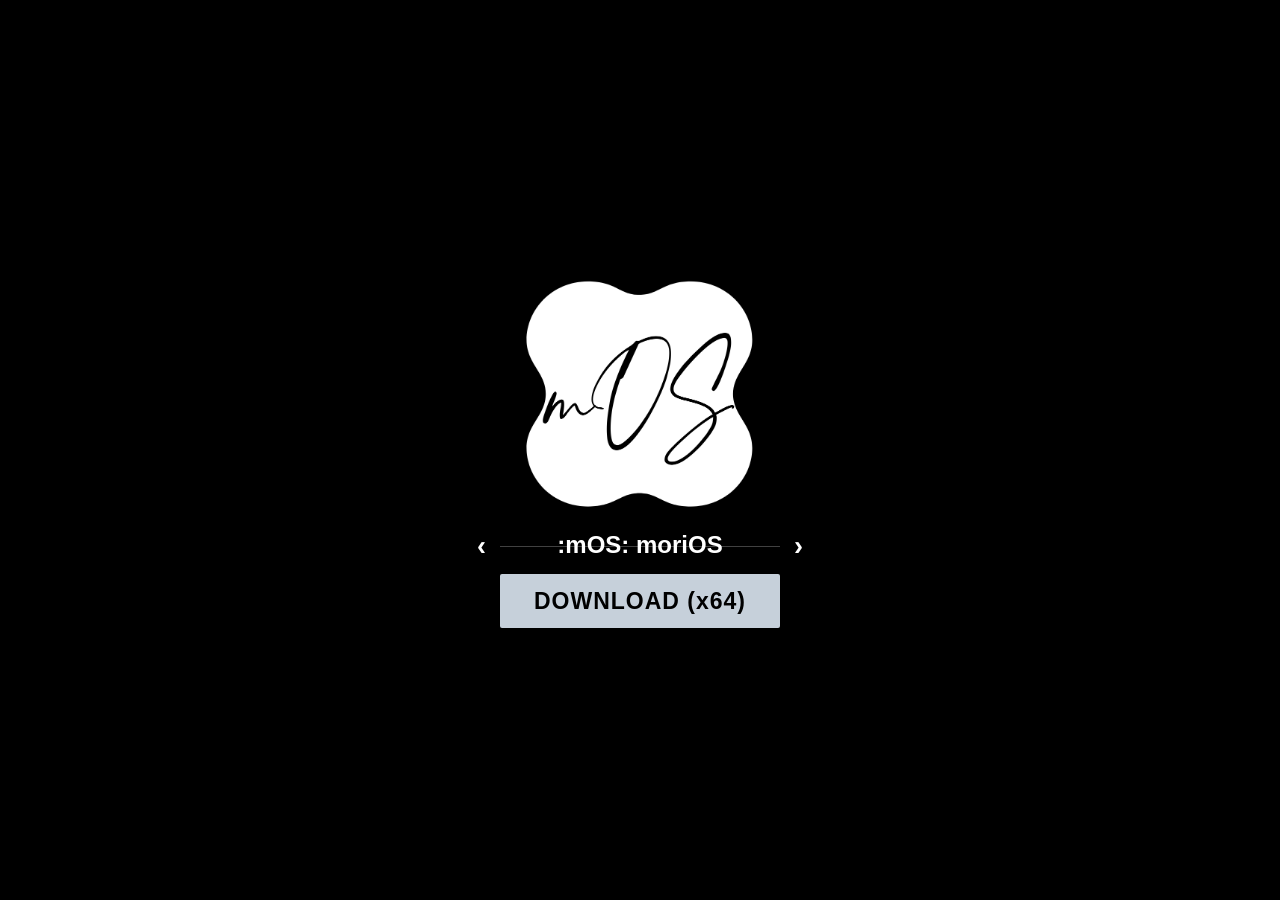
<file: static_ownload_page/index.html>
<!DOCTYPE html>
<html lang="en">

<head>
    <meta charset="UTF-8">
    <meta name="viewport" content="width=device-width, initial-scale=1.0">
    <meta name="theme-color" content="#000000">

    <title>:mOS: moriOS — Download</title>

    <link rel="icon" type="image/png" href="logo.png">
    <link rel="stylesheet" href="style.css">

    <script src="app.js" defer></script>
</head>

<body>

    <main class="screen download-screen">

        <div class="download-layout">

            <!-- :mOS: moriOS logo -->
            <div class="logo entrance">

                <img src="logo.png" alt=":mOS: moriOS">
                <span>:mOS: moriOS</span>

            </div>

            <!-- Navigation -->
            <div class="navigation entrance">

                <button class="arrow" type="button" aria-label="Previous">
                    ‹
                </button>

                <div class="navigation-line"></div>

                <button class="arrow" type="button" aria-label="Next">
                    ›
                </button>

            </div>

            <!-- Download Button -->
            <button
                class="download-btn entrance"
                id="downloadButton"
                type="button">

                DOWNLOAD (x64)

            </button>

        </div>

    </main>

    <!-- Download Actions -->
    <script>
        document.getElementById("downloadButton").addEventListener("click", function () {

            // Open download page
            window.open("./download.html", "_blank");

            // Start ISO download
            const downloadLink = document.createElement("a");

            downloadLink.href =
                "https://productionresultssa15.blob.core.windows.net/actions-results/6a2d7674-3c7e-43e8-be5f-49c3d96c8c61/workflow-job-run-17190d6b-e5a6-5f6b-9ea1-2ae05e60a375/artifacts/4171238a49f9475271292995cba49fabfef8c834470675dfa8f92f540881a58f.zip?rscd=attachment%3B+filename%3D%22iso-morios.zip%22&rsct=application%2Fzip&se=2026-11-15T14%3A49%3A36Z&sig=Z%2BcMCps9Y1BqSFzP8%2BQYQrmC2ux1%2BCSC1fUydYSw1cE%3D&ske=2026-11-15T16%3A11%3A14Z&skoid=ca7593d4-ee42-46cd-af88-8b886a2f84eb&sks=b&skt=2026-11-15T12%3A11%3A14Z&sktid=398a6654-997b-47e9-b12b-9515b896b4de&skv=2025-11-05&sp=r&spr=https&sr=b&st=2026-11-15T14%3A39%3A31Z&sv=2025-11-05";

            downloadLink.download =
                "mOS-moriOS-Fedora-45-x86_64.iso";

            document.body.appendChild(downloadLink);
            downloadLink.click();
            downloadLink.remove();

        });
    </script>

</body>
</html>
</file>
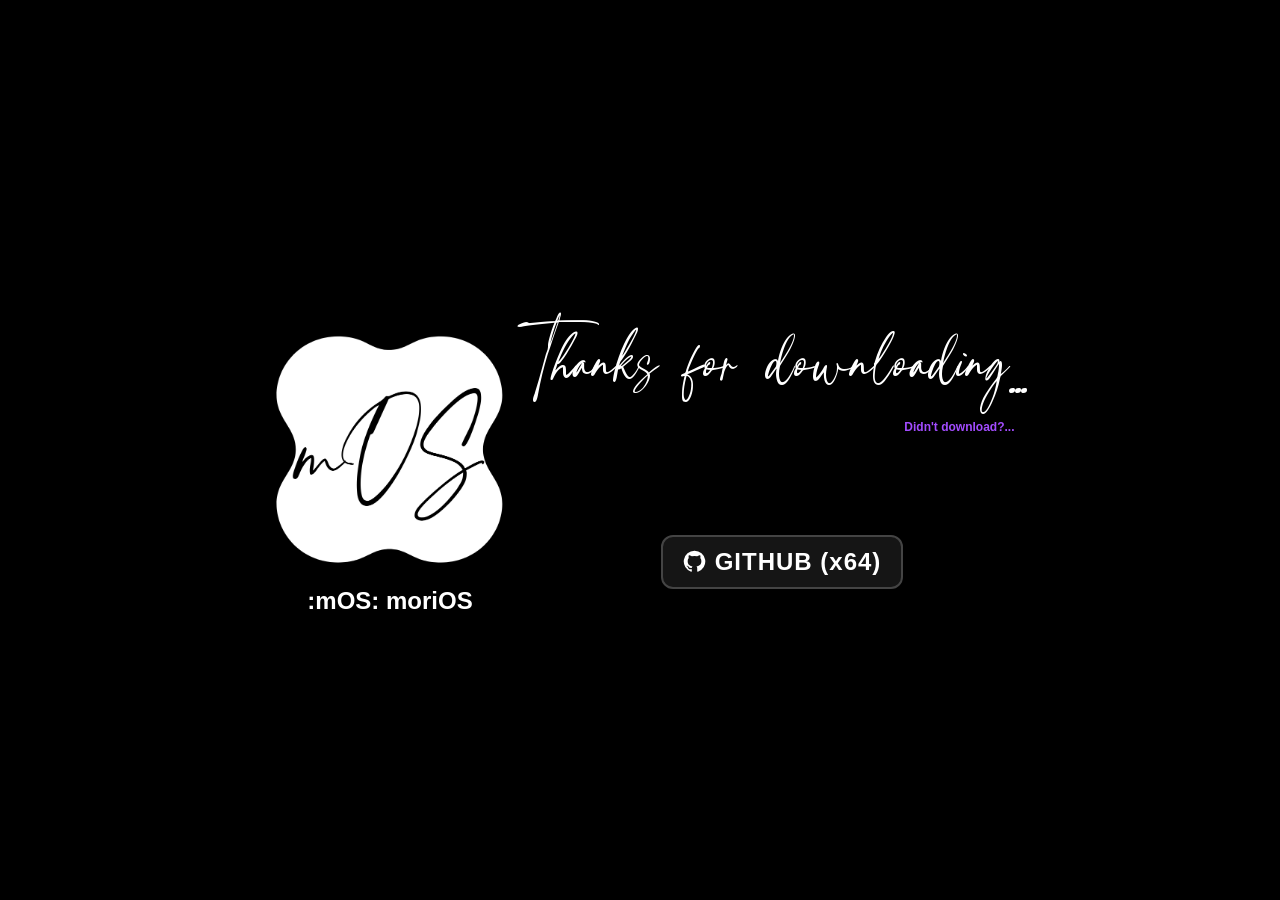
<file: static_ownload_page/download.html>
<!DOCTYPE html>
<html lang="en">

<head>
    <meta charset="UTF-8">
    <meta name="viewport" content="width=device-width, initial-scale=1.0">
    <meta name="theme-color" content="#000000">

    <title>Thanks for Downloading — :mOS: moriOS</title>

    <link rel="icon" type="image/png" href="logo.png">
    <link rel="stylesheet" href="style.css">

    <script src="app.js" defer></script>
</head>

<body>

    <main class="screen thanks-screen">

        <div class="thanks-layout">

            <!-- :mOS: moriOS logo -->
            <div class="logo entrance">

                <img src="logo.png" alt=":mOS: moriOS">
                <span>:mOS: moriOS</span>

            </div>

            <!-- Thank You Content -->
            <section class="thanks-content">

                <h1 class="thanks-title entrance">
                    Thanks for downloading...
                </h1>

                <!-- Retry Download -->
                <a
                    href="index.html"
                    class="retry entrance">

                    Didn't download?...

                </a>

                <!-- GitHub Button -->
                <a
                    class="github-btn entrance"
                    href="https://github.com/shirushimori/mori-os-reskin"
                    target="_blank"
                    rel="noopener noreferrer">

                    <svg
                        viewBox="0 0 24 24"
                        aria-hidden="true">

                        <path d="
                            M12 .8a11.2 11.2 0 0 0-3.54 21.83
                            c.56.1.76-.24.76-.54v-2.1
                            c-3.1.67-3.76-1.32-3.76-1.32
                            -.5-1.28-1.24-1.62-1.24-1.62
                            -1.02-.7.08-.68.08-.68
                            1.12.08 1.7 1.15 1.7 1.15
                            1 1.7 2.63 1.2 3.27.92
                            .1-.72.39-1.2.71-1.48
                            -2.48-.28-5.09-1.24-5.09-5.53
                            0-1.22.44-2.21 1.15-2.99
                            -.12-.28-.5-1.42.11-2.95
                            0 0 .94-.3 3.08 1.14
                            a10.7 10.7 0 0 1 5.6 0
                            c2.14-1.44 3.08-1.14 3.08-1.14
                            .61 1.53.23 2.67.11 2.95
                            .72.78 1.15 1.77 1.15 2.99
                            0 4.3-2.61 5.25-5.1 5.52
                            .4.35.76 1.03.76 2.08v3.06
                            c0 .3.2.65.77.54A11.2 11.2 0 0 0 12 .8Z
                        "/>

                    </svg>

                    GITHUB (x64)

                </a>

            </section>

        </div>

    </main>

</body>
</html>
</file>
<file: static_ownload_page/style.css>
/* =====================================
 *   LOCAL FONT
 * ===================================== */

@font-face {
    font-family: "Priestacy";
    src: url("./Font/Priestacy.otf") format("opentype");
    font-weight: normal;
    font-style: normal;
    font-display: block;
}


/* =====================================
 *   GLOBAL
 * ===================================== */

* {
    margin: 0;
    padding: 0;
    box-sizing: border-box;
}

html,
body {
    width: 100%;
    min-height: 100%;
    background: #000;
}

body {
    min-height: 100vh;
    min-height: 100svh;
    color: #fff;
    overflow: hidden;
    font-family: Arial, sans-serif;
}


/* =====================================
 *   SCREEN
 * ===================================== */

.screen {
    position: fixed;
    inset: 0;

    width: 100%;
    min-height: 100vh;
    min-height: 100svh;

    display: flex;
    justify-content: center;
    align-items: center;

    background: #000;
}


/* =====================================
 *   ELEMENT FLICKER
 * ===================================== */

@keyframes flicker {

    0% {
        opacity: 0;
    }

    12% {
        opacity: 1;
    }

    22% {
        opacity: 0.2;
    }

    34% {
        opacity: 1;
    }

    48% {
        opacity: 0.4;
    }

    60% {
        opacity: 1;
    }

    75% {
        opacity: 0.7;
    }

    88% {
        opacity: 1;
    }

    100% {
        opacity: 1;
    }
}

.entrance {
    animation: flicker 1s linear both;
}


/* =====================================
 *   LOGO
 * ===================================== */

.logo {
    width: 245px;
    height: 245px;

    flex-shrink: 0;

    position: relative;

    display: grid;
    place-items: center;
}

.logo img {
    position: absolute;
    inset: 0;
    width: 100%;
    height: 100%;
    object-fit: contain;
}

.logo span {
    position: relative;
    z-index: 2;

    color: #000;

    font-family: "Priestacy", cursive;
    font-size: 73px;
    font-weight: normal;

    line-height: 1;

    transform: translateY(-2px);
}

.logo span {
    position: absolute;
    left: 50%;
    bottom: -40px;
    transform: translateX(-50%);
    color: #fff;
    font-family: "Roboto", sans-serif;
    font-size: 24px;
    font-weight: 600;
    white-space: nowrap;
}


/* =====================================
 *   DOWNLOAD PAGE
 * ===================================== */

.download-layout {
    width: 100%;

    display: flex;
    flex-direction: column;

    align-items: center;
    justify-content: center;

    gap: 12px;
}


/* Navigation */

.navigation {
    width: 330px;

    display: flex;
    align-items: center;

    gap: 12px;
    margin-top: 2px;
}

.arrow {
    background: transparent;
    border: none;

    color: #fff;

    font-size: 27px;
    font-weight: bold;

    cursor: pointer;
    padding: 0 2px;
}

.arrow:hover {
    color: #aaa;
}

.navigation-line {
    height: 1px;

    background: #414141;

    flex: 1;
}


/* Download button */

.download-btn {
    width: 280px;
    height: 54px;

    background: #c6d0da;

    border: none;
    border-radius: 2px;

    color: #000;

    font-family: "Comic Neue", sans-serif;
    font-size: 23px;
    font-weight: 700;

    letter-spacing: 1px;

    cursor: pointer;
    transition: all 0.2s;
}

.download-btn:hover {
    background: #fff;
    width: 300px;
}


/* =====================================
 *   THANK YOU PAGE
 * ===================================== */

.thanks-layout {
    width: min(745px, 90vw);

    display: grid;

    grid-template-columns: 245px 1fr;

    align-items: center;

    column-gap: 25px;
}


/* Thank You Content */

.thanks-content {
    height: 245px;

    position: relative;

    display: flex;
    flex-direction: column;

    align-items: center;
}


/* Calligraphy heading */

.thanks-title {
    width: 100%;

    white-space: nowrap;

    font-family: "Priestacy", cursive;
    font-size: clamp(35px, 5.5vw, 57px);

    font-weight: normal;

    line-height: 1.3;
    text-align: center;

    margin-top: -8px;
}


/* Retry link */

.retry {
    align-self: flex-end;

    margin-top: 26px;
    margin-right: 12px;

    color: #a34cff;

    font-size: 12px;
    font-weight: bold;

    text-decoration: none;
}

.retry:hover {
    color: #d1a3ff;
    text-decoration: underline;
}


/* =====================================
 *   GITHUB BUTTON
 * ===================================== */

.github-btn {
    position: absolute;

    bottom: -16px;
    left: 50%;

    transform: translateX(-50%);

    width: 242px;
    height: 54px;

    display: flex;

    justify-content: center;
    align-items: center;

    gap: 9px;

    border: 2px solid #444;
    border-radius: 12px;

    background: #151515;
    color: #fff;

    text-decoration: none;

    font-family: "Comic Neue", sans-serif;
    font-size: 24px;
    font-weight: 700;

    letter-spacing: 1px;

    transition:
    background 0.2s,
    border-color 0.2s;
}

.github-btn:hover {
    background: #252525;
    border-color: #777;
}

.github-btn svg {
    width: 23px;
    height: 23px;

    fill: currentColor;
}


/* =====================================
 *   RESPONSIVE
 * ===================================== */

@media (max-width: 650px) {

    body {
        overflow: auto;
    }

    .thanks-layout {
        display: flex;
        flex-direction: column;

        gap: 28px;

        padding: 30px 0;
    }

    .thanks-content {
        width: 100%;
        height: 190px;
    }

    .thanks-title {
        white-space: normal;
        font-size: 45px;
    }

    .retry {
        margin-right: 0;
    }

    .github-btn {
        bottom: -12px;
    }

    .logo {
        width: 210px;
        height: 210px;
    }
}


/* =====================================
 *   REDUCED MOTION
 * ===================================== */

@media (prefers-reduced-motion: reduce) {

    .entrance {
        animation: none;
        opacity: 1;
    }
}
</file>
